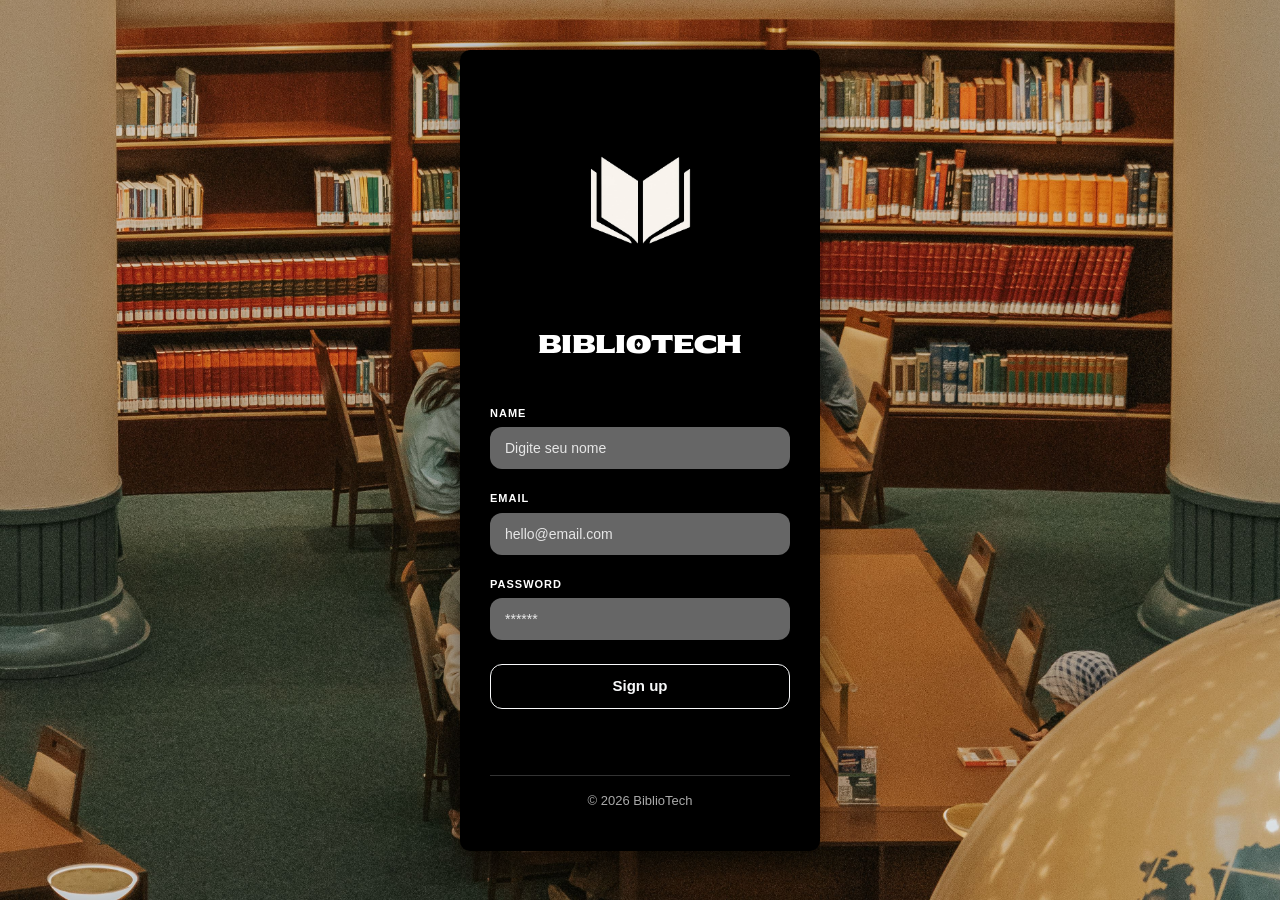
<file: index.html>
<!DOCTYPE html>
<html lang="pt-BR">

<head>

    <meta charset="UTF-8">

    <meta
        name="viewport"
        content="width=device-width, initial-scale=1.0">

    <title>BiblioTech</title>

    <link
        rel="manifest"
        href="./manifest.json">

    <meta
        name="theme-color"
        content="#00aaff">

    <meta
        name="mobile-web-app-capable"
        content="yes">


    <link
        href="https://cdn.jsdelivr.net/npm/bootstrap@5.3.8/dist/css/bootstrap.min.css"
        rel="stylesheet">


    <link
        rel="preconnect"
        href="https://fonts.googleapis.com">

    <link
        rel="preconnect"
        href="https://fonts.gstatic.com"
        crossorigin>

    <link
        href="https://fonts.googleapis.com/css2?family=Sekuya&display=swap"
        rel="stylesheet">


    <link
        rel="stylesheet"
        href="./main.css">

</head>


<body>


    <main class="login-container">

        <div class="login-box">

            <img
                src="./imagens/livro_2.png"
                alt="BiblioTech"
                class="logo">

            <h1 class="sekuya-regular">

                BiblioTech

            </h1>


            <form onsubmit="login(event)">

                <div class="mb-3">

                    <label
                        for="name"
                        class="form-label">

                        NAME

                    </label>

                    <input
                        type="text"
                        class="form-control"
                        id="name"
                        placeholder="Digite seu nome"
                        required>

                </div>

                <div class="mb-3">

                    <label
                        for="email"
                        class="form-label">

                        EMAIL

                    </label>

                    <input
                        type="email"
                        class="form-control"
                        id="email"
                        placeholder="hello@email.com"
                        required>

                </div>

                <div class="mb-4">

                    <label
                        for="senha"
                        class="form-label">

                        PASSWORD

                    </label>

                    <input
                        type="password"
                        class="form-control"
                        id="senha"
                        placeholder="******"
                        required>

                </div>

                <button
                    type="submit"
                    class="btn btn-outline-light w-100 btn-custom">

                    Sign up

                </button>

                <p
                    id="mensagem"
                    class="text-center mt-3">

                </p>


            </form>

            <footer>

                © 2026 BiblioTech

            </footer>


        </div>

    </main>


    <script
        src="https://cdn.jsdelivr.net/npm/bootstrap@5.3.8/dist/js/bootstrap.bundle.min.js">
    </script>


    <script src="./script.js"></script>

    <script>

        if ("serviceWorker" in navigator) {

            window.addEventListener("load", () => {

                navigator.serviceWorker
                    .register("./service-worker.js")

                    .then(registration => {

                        console.log(
                            "Service Worker registrado:",
                            registration.scope
                        );

                    })

                    .catch(error => {

                        console.error(
                            "Erro ao registrar Service Worker:",
                            error
                        );

                    });

            });

        }

    </script>


</body>

</html>
</file>
<file: main.css>
/* =========================================
   RESET
========================================= */

* {
    margin: 0;
    padding: 0;
    box-sizing: border-box;
}

html {
    width: 100%;
    min-height: 100%;
    overflow-x: hidden;
}

body {
    width: 100%;
    min-height: 100vh;

    background-image: url("./imagens/background.jpg");
    background-size: cover;
    background-position: center;
    background-repeat: no-repeat;
    background-attachment: fixed;

    overflow-x: hidden;

    font-family: Arial, sans-serif;
}


/* =========================================
   CONTAINER DO LOGIN
========================================= */

.login-container {
    width: 100%;
    min-height: 100vh;

    display: flex;
    align-items: center;
    justify-content: center;

    padding: 30px 15px;
}


/* =========================================
   FONTE
========================================= */

.sekuya-regular {
    font-family: "Sekuya", system-ui, sans-serif;
    font-weight: 400;
    font-style: normal;
}


/* =========================================
   CAIXA DE LOGIN
========================================= */

.login-box {
    width: 100%;
    max-width: 360px;

    background: #000;

    padding: 40px 30px;

    border-radius: 10px;

    box-shadow:
        0 10px 30px rgba(0, 0, 0, .5);
}


/* =========================================
   LOGO
========================================= */

.logo {
    width: 220px;
    max-width: 80%;

    height: auto;

    display: block;

    margin: 0 auto 20px;
}


/* =========================================
   TÍTULO
========================================= */

h1 {
    color: #fff;

    text-align: center;

    font-size: 25px;

    font-weight: 700;

    margin-top: 0;

    margin-bottom: 40px;

    line-height: 1.2;
}


/* =========================================
   LABEL
========================================= */

.form-label {
    color: #fff;

    font-size: 11px;

    letter-spacing: 1px;

    font-weight: bold;

    margin-bottom: 6px;
}


/* =========================================
   INPUT
========================================= */

.form-control {
    width: 100%;

    height: 42px;

    background: #666;

    border: none;

    border-radius: 12px;

    color: #fff;

    padding: 0 15px;
}

.form-control::placeholder {
    color: #e6e6e6;

    font-size: 14px;
}

.form-control:focus {
    background: #666;

    color: #fff;

    border: none;

    box-shadow: none;
}


/* =========================================
   BOTÃO
========================================= */

.btn-custom {
    width: 100%;

    height: 45px;

    border-radius: 12px;

    font-weight: bold;

    font-size: 15px;
}


/* =========================================
   MENSAGEM
========================================= */

#mensagem {
    min-height: 20px;

    color: #fff;

    word-break: break-word;
}


/* =========================================
   FOOTER
========================================= */

.login-box footer {
    margin-top: 30px;

    padding-top: 15px;

    border-top: 1px solid #333;

    text-align: center;

    color: #aaa;

    font-size: 13px;
}


/* =========================================
   CELULAR PEQUENO
========================================= */

@media (max-width: 400px) {

    .login-container {
        padding: 20px 12px;
    }

    .login-box {
        max-width: 100%;

        padding: 30px 20px;
    }

    .logo {
        width: 180px;
    }

    h1 {
        font-size: 22px;

        margin-bottom: 30px;
    }

    .form-label {
        font-size: 10px;
    }

    .form-control {
        height: 42px;
    }

    .form-control::placeholder {
        font-size: 13px;
    }

}


/* =========================================
   CELULAR
========================================= */

@media (min-width: 401px) and (max-width: 576px) {

    .login-container {
        padding: 25px 15px;
    }

    .login-box {
        max-width: 360px;

        padding: 35px 25px;
    }

    .logo {
        width: 200px;
    }

}


/* =========================================
   TABLET
========================================= */

@media (min-width: 577px) and (max-width: 991px) {

    .login-box {
        max-width: 380px;
    }

}


/* =========================================
   DESKTOP
========================================= */

@media (min-width: 992px) {

    .login-box {
        max-width: 360px;
    }

}
</file>
<file: page2.css>
/* =========================================
   RESET
   ========================================= */

* {
    margin: 0;
    padding: 0;
    box-sizing: border-box;
}

html {
    width: 100%;
    overflow-x: hidden;
}

body {
    width: 100%;
    min-height: 100vh;

    background: #000;

    color: #fff;

    font-family: "Inter", sans-serif;

    padding-top: 70px;

    overflow-x: hidden;
}


/* =========================================
   FONTE
   ========================================= */

.sekuya-regular {
    font-family: "Sekuya", sans-serif;
}


/* =========================================
   NAVBAR
   ========================================= */

.navbar {
    background: #000;

    min-height: 70px;

    width: 100%;
}

.navbar .container {
    width: 100%;
    max-width: 1200px;
}

.navbar-brand {
    color: #00aaff !important;

    font-size: 20px;
}

.nav-link {
    color: #fff !important;

    margin-left: 15px;

    transition: .3s;
}

.nav-link:hover,
.nav-link.active {
    color: #00aaff !important;
}


/* MENU DROPDOWN */

.dropdown-menu {
    background: #111;

    border: 1px solid #333;

    border-radius: 10px;
}

.dropdown-item {
    color: #fff;
}

.dropdown-item:hover {
    background: #222;

    color: #00aaff;
}


/* =========================================
   BANNER
   ========================================= */

.banner {
    width: 100%;

    min-height: calc(100vh - 70px);

    display: flex;

    align-items: center;

    justify-content: center;

    text-align: center;

    padding: 80px 20px;

    background:
        linear-gradient(
            rgba(0, 0, 0, .7),
            rgba(0, 0, 0, .7)
        ),
        url("imagens/banner.jpg")
        center / cover no-repeat;
}

.banner .container {
    width: 100%;

    max-width: 1000px;
}

.banner img {
    max-width: 100%;

    height: auto;
}

.banner h1 {
    font-size: clamp(30px, 5vw, 55px);
}

.banner h2 {
    font-size: clamp(18px, 3vw, 25px);
}

.banner p {
    font-size: clamp(15px, 2vw, 20px);

    color: #ddd;
}


/* =========================================
   CARDS
   ========================================= */

.card {
    width: 100%;

    height: 100%;

    background: #111;

    border: none;

    border-radius: 20px;

    overflow: hidden;

    color: white;

    transition: .3s;
}

.card:hover {
    transform: translateY(-8px);
}

.card img {
    width: 100%;

    height: 180px;

    object-fit: cover;
}

.card p {
    color: #bbb;
}


/* =========================================
   BOTÕES
   ========================================= */

.btn-custom {
    width: 100%;

    min-height: 50px;

    padding: 0 25px;

    margin-top: auto;

    border: 1px solid #fff;

    border-radius: 15px;

    background: transparent;

    color: #fff;

    font-weight: bold;

    display: flex;

    align-items: center;

    justify-content: center;

    text-decoration: none;

    transition: .3s;
}

.btn-custom:hover {
    background: #fff;

    color: #000;
}


/* =========================================
   DIFERENCIAIS
   ========================================= */

.diferencial-box {
    width: 100%;

    height: 100%;

    background: #111;

    border-radius: 20px;

    transition: .3s;
}

.diferencial-box:hover {
    transform: translateY(-8px);

    background: #151515;
}


/* =========================================
   FOOTER
   ========================================= */

footer {
    width: 100%;

    text-align: center;

    padding: 30px 20px;

    border-top: 1px solid #555;

    background-color: #a3a3a3;

    color: #000;
}

footer a {
    margin: 0 10px;

    text-decoration: none;

    color: inherit;
}

footer img {
    width: 40px;

    height: 40px;

    transition: opacity .3s;
}

footer img:hover {
    opacity: .7;
}

footer .icones {
    display: flex;

    justify-content: center;

    align-items: center;

    flex-wrap: wrap;

    gap: 10px;
}


/* =========================================
   CELULAR
   ========================================= */

@media (max-width: 576px) {

    body {
        padding-top: 60px;
    }

    .navbar {
        min-height: 60px;
    }

    .navbar .container {
        padding-left: 15px;
        padding-right: 15px;
    }

    .navbar-brand {
        font-size: 18px !important;
    }

    .navbar-collapse {
        padding: 10px 0;
    }

    .navbar-nav {
        text-align: center;

        width: 100%;
    }

    .nav-link {
        margin-left: 0;

        padding: 10px !important;
    }


    /* BANNER */

    .banner {
        min-height: calc(100vh - 60px);

        padding: 60px 20px;
    }

    .banner img {
        width: 160px !important;
    }

    .banner h1 {
        font-size: 30px;
    }

    .banner h2 {
        font-size: 18px;
    }

    .banner p {
        font-size: 14px;

        padding: 0 10px;
    }


    /* DIFERENCIAIS */

    .diferencial-box {
        padding: 25px 15px !important;
    }

    .diferencial-box h3 {
        font-size: 30px;
    }

    .diferencial-box h5 {
        font-size: 17px;
    }

    .diferencial-box p {
        font-size: 14px;
    }


    /* FOOTER */

    footer {
        padding: 30px 15px;
    }

    footer img {
        width: 32px;

        height: 32px;
    }

}


/* =========================================
   TABLET
   ========================================= */

@media (min-width: 577px) and (max-width: 991px) {

    .banner {
        padding: 80px 30px;
    }

    .banner img {
        width: 190px !important;
    }

    .banner h1 {
        font-size: 42px;
    }

    .banner p {
        font-size: 17px;
    }

}
</file>
